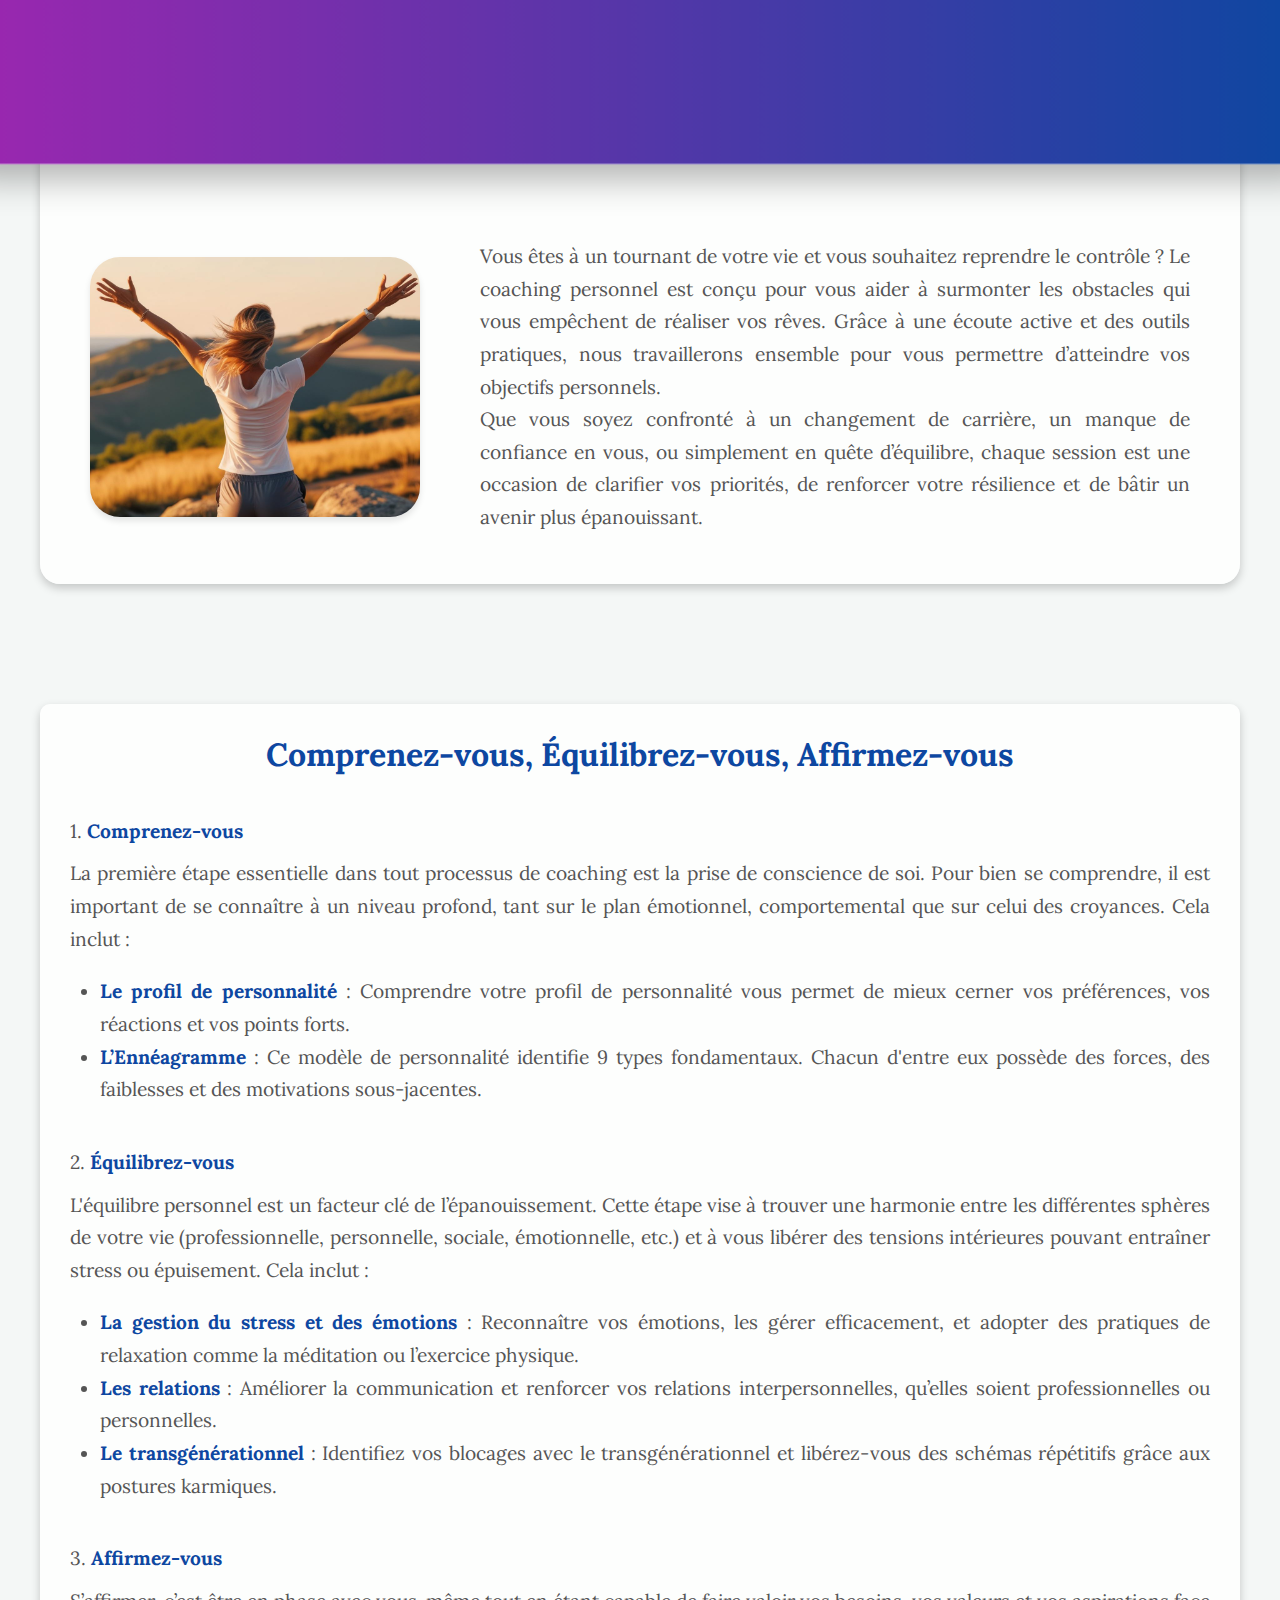
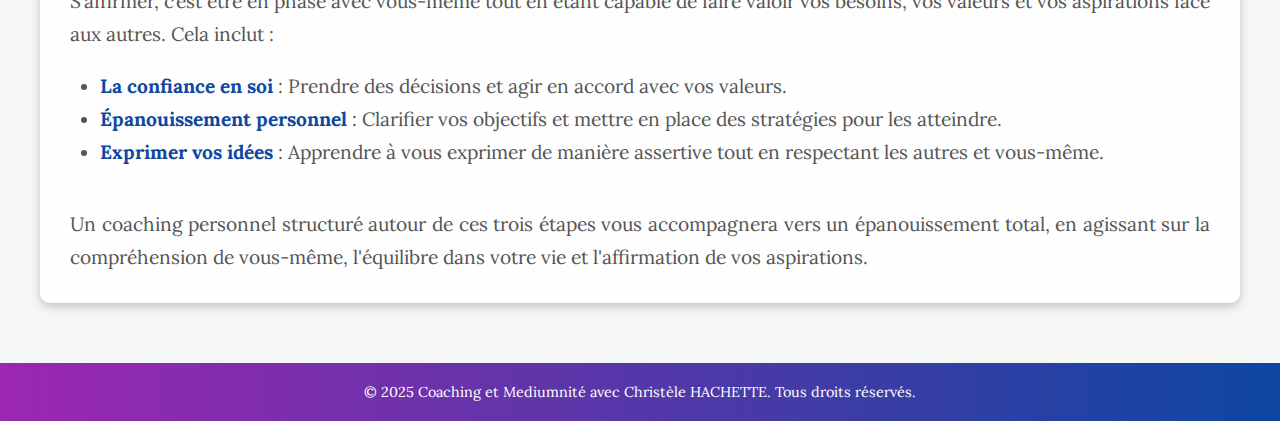
<file: coaching-personnel.html>
<!DOCTYPE html>
<html lang="fr">
<head>
    <meta charset="UTF-8">
    <meta name="viewport" content="width=device-width, initial-scale=1.0">
    <title>Coaching Personnel</title>
    <link rel="stylesheet" href="style-pages.css">
</head>
<body>

<!-- En-tête avec le nom et le slogan -->
<header class="header-wrapper">
    <div class="container">
	<link href="https://fonts.googleapis.com/css2?family=Lora:wght@400;700&family=Lora:wght@600&display=swap" rel="stylesheet">
	  
        <h1 class="header-title">Coaching Personnel</h1>
		<p class="header-subtitle">Atteignez vos objectifs avec un accompagnement personnalisé et transformez votre vie</p>
        
    </div>
</header>


	
<!-- Section À propos -->
<section id="about" style="background: #f4f7f6; padding: 60px 0;">
    <div class="content-wrapper-pages" style="max-width: 1200px; margin: 0 auto;">
        
        <div class="about-content" style="display: flex; align-items: center; justify-content: space-between; gap: 40px;">
              <img src="images/coaching-perso3.jpg" alt="Photo du Coach" class="coach-photo-pages">
			<div class="about-text" style="flex: 1; font-family: 'Lora', serif; color: #555; line-height: 1.7; text-align: justify;">
                <p style="font-size: 1.2em;">Vous êtes à un tournant de votre vie et vous souhaitez reprendre le contrôle ? Le coaching personnel est conçu pour vous aider à surmonter les obstacles qui vous empêchent de réaliser vos rêves. Grâce à une écoute active et des outils pratiques, nous travaillerons ensemble pour vous permettre d’atteindre vos objectifs personnels.</p>
                <p style="font-size: 1.2em;">Que vous soyez confronté à un changement de carrière, un manque de confiance en vous, ou simplement en quête d’équilibre, chaque session est une occasion de clarifier vos priorités, de renforcer votre résilience et de bâtir un avenir plus épanouissant.</p>
            </div>
        </div>
    </div>
</section>


 <!-- Section détaillée -->
<section id="about" style="background: #f4f7f6; padding: 60px 0;">
    <div class="content-wrapper" style="max-width: 1200px; margin: 0 auto;">
        <h2 style="font-family: 'Lora', sans-serif; text-align: center; font-size: 2.0em; color:  #0d47a1; margin-bottom: 40px;">Comprenez-vous, Équilibrez-vous, Affirmez-vous</h2>
        <div class="about-content" style="display: flex; align-items: center; justify-content: space-between; gap: 40px;">
           
            <div class="about-text" style="flex: 1; font-family: 'Lora', serif; color: #555; line-height: 1.7; text-align: justify;">
                  <div style="margin-bottom: 40px;">
                <p style="font-size: 1.2em; margin-bottom: 10px;">1. <h7>Comprenez-vous</h7></p>
                <p style="font-size: 1.2em; margin-bottom: 20px;">La première étape essentielle dans tout processus de coaching est la prise de conscience de soi. Pour bien se comprendre, il est important de se connaître à un niveau profond, tant sur le plan émotionnel, comportemental que sur celui des croyances. Cela inclut :</p>
                <ul style="font-size: 1.2em; margin-left: 30px; list-style-type: disc;">
                    <li><h7>Le profil de personnalité</h7> : Comprendre votre profil de personnalité vous permet de mieux cerner vos préférences, vos réactions et vos points forts.</li>
                    <li><h7>L’Ennéagramme</h7> : Ce modèle de personnalité identifie 9 types fondamentaux. Chacun d'entre eux possède des forces, des faiblesses et des motivations sous-jacentes.</li>
                </ul>
            </div>
			
			  <div style="margin-bottom: 40px;">
                <p style="font-size: 1.2em; margin-bottom: 10px;">2. <h7>Équilibrez-vous</h7></p>
                <p style="font-size: 1.2em; margin-bottom: 20px;">L'équilibre personnel est un facteur clé de l’épanouissement. Cette étape vise à trouver une harmonie entre les différentes sphères de votre vie (professionnelle, personnelle, sociale, émotionnelle, etc.) et à vous libérer des tensions intérieures pouvant entraîner stress ou épuisement. Cela inclut :</p>
                <ul style="font-size: 1.2em; margin-left: 30px; list-style-type: disc;">
                    <li><h7>La gestion du stress et des émotions</h7> : Reconnaître vos émotions, les gérer efficacement, et adopter des pratiques de relaxation comme la méditation ou l’exercice physique.</li>
                    <li><h7>Les relations</h7> : Améliorer la communication et renforcer vos relations interpersonnelles, qu’elles soient professionnelles ou personnelles.</li>
                    <li><h7>Le transgénérationnel</h7> : Identifiez vos blocages avec le transgénérationnel et libérez-vous des schémas répétitifs grâce aux postures karmiques.</li>
                </ul>
            </div>
			
			
            <div style="margin-bottom: 40px;">
                <p style="font-size: 1.2em; margin-bottom: 10px;">3. <h7>Affirmez-vous</h7></p>
                <p style="font-size: 1.2em; margin-bottom: 20px;">S’affirmer, c’est être en phase avec vous-même tout en étant capable de faire valoir vos besoins, vos valeurs et vos aspirations face aux autres. Cela inclut :</p>
                <ul style="font-size: 1.2em; margin-left: 30px; list-style-type: disc;">
                    <li><h7>La confiance en soi</h7> : Prendre des décisions et agir en accord avec vos valeurs.</li>
                    <li><h7>Épanouissement personnel</h7> : Clarifier vos objectifs et mettre en place des stratégies pour les atteindre.</li>
                    <li><h7>Exprimer vos idées</h7> : Apprendre à vous exprimer de manière assertive tout en respectant les autres et vous-même.</li>
                </ul>
            </div>
			
			<p style="font-size: 1.2em; margin-top: 20px;">Un coaching personnel structuré autour de ces trois étapes vous accompagnera vers un épanouissement total, en agissant sur la compréhension de vous-même, l'équilibre dans votre vie et l'affirmation de vos aspirations.</p>
            </div>
        </div>
    </div>
</section>




<!-- Pied de page -->
<footer style="background: linear-gradient(to right, #9c27b0, #0d47a1); color: white; text-align: center; padding: 20px 0;">
    <div class="container" style="max-width: 1200px; margin: 0 auto;">
        <p style="font-family: 'Lora', sans-serif; font-size: 0.9em;">&copy; 2025 Coaching et Mediumnité avec Christèle HACHETTE. Tous droits réservés.</p>
    </div>
</footer>


<script>
        // Sélection des services
        const services = document.querySelectorAll('.service');

        // Ajoute un écouteur d'événement de survol à chaque service
        services.forEach(service => {
            service.addEventListener('mouseenter', () => {
                // Réinitialiser la hauteur de toutes les bulles
                services.forEach(innerService => {
                    innerService.style.height = '150px';
                });
                // Agrandir la bulle survolée
                service.style.height = '300px';
            });

            service.addEventListener('mouseleave', () => {
                // Réinitialiser la hauteur de la bulle survolée
                service.style.height = '150px';
            });
        });
    </script>

</body>
</html>
</file>
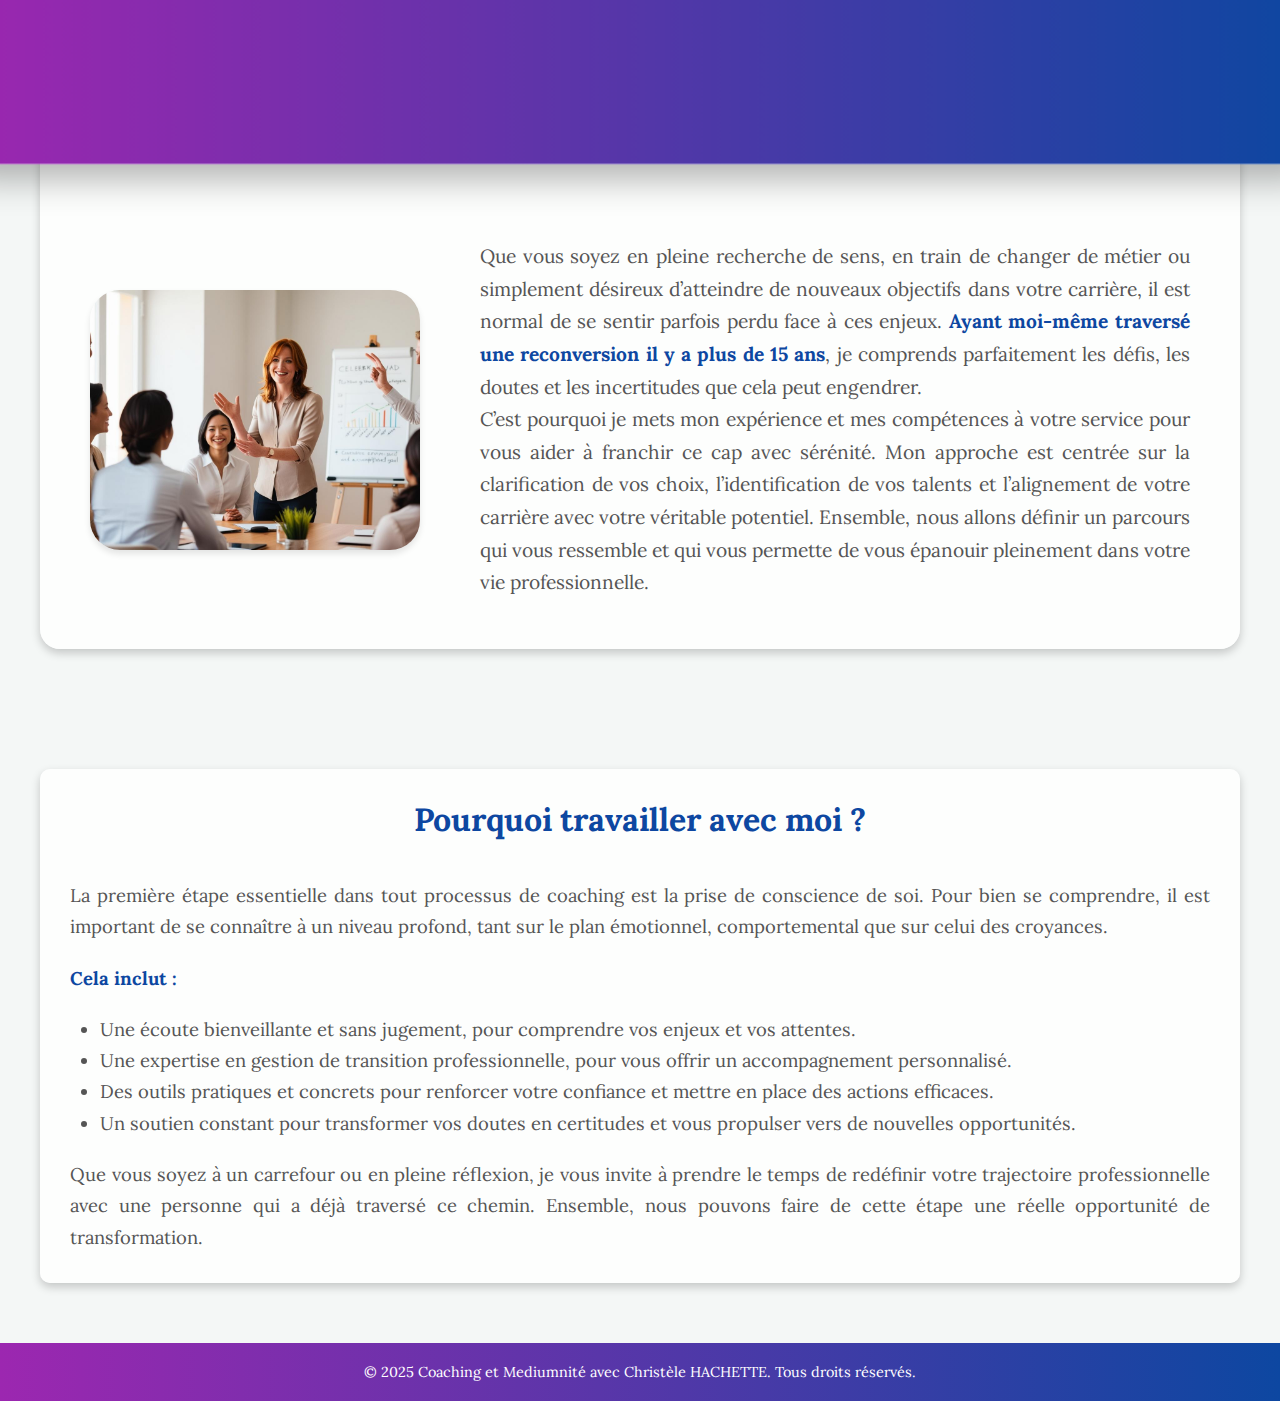
<file: coaching-professionnel.html>
<!DOCTYPE html>
<html lang="fr">
<head>
    <meta charset="UTF-8">
    <meta name="viewport" content="width=device-width, initial-scale=1.0">
    <title>Coaching Professionnel</title>
    <link rel="stylesheet" href="style-pages.css">
</head>
<body>

<!-- En-tête avec le nom et le slogan -->
<header class="header-wrapper">
    <div class="container">
	<link href="https://fonts.googleapis.com/css2?family=Lora:wght@400;700&family=Montserrat:wght@600&display=swap" rel="stylesheet">
	  
        <h1 class="header-title">Coaching Professionnel</h1>
		<p class="header-subtitle">Transformez votre carrière grâce à un coaching professionnel qui vous guide vers le succès</p>
        
    </div>
</header>


	

<!-- Section À propos -->
<section id="about" style="background: #f4f7f6; padding: 60px 0;">
    <div class="content-wrapper-pages" style="max-width: 1200px; margin: 0 auto;">
        
        <div class="about-content" style="display: flex; align-items: center; justify-content: space-between; gap: 40px;">
             <img src="images/coaching-pro3.jpg" alt="Photo du Coach" class="coach-photo-pages">
			<div class="about-text" style="flex: 1; font-family: 'Lora', serif; color: #555; line-height: 1.7; text-align: justify;">
                <p style="font-size: 1.2em;">Que vous soyez en pleine recherche de sens, en train de changer de métier ou simplement désireux d’atteindre de nouveaux objectifs dans votre carrière, il est normal de se sentir parfois perdu face à ces enjeux. <h7>Ayant moi-même traversé une reconversion il y a plus de 15 ans</h7>, je comprends parfaitement les défis, les doutes et les incertitudes que cela peut engendrer.</p>
                <p style="font-size: 1.2em;">C’est pourquoi je mets mon expérience et mes compétences à votre service pour vous aider à franchir ce cap avec sérénité. Mon approche est centrée sur la clarification de vos choix, l’identification de vos talents et l’alignement de votre carrière avec votre véritable potentiel. Ensemble, nous allons définir un parcours qui vous ressemble et qui vous permette de vous épanouir pleinement dans votre vie professionnelle.</p>
            </div>
        </div>
    </div>
</section>


 <!-- Section détaillée -->
<section id="about" style="background: #f4f7f6; padding: 60px 0;">
    <div class="content-wrapper" style="max-width: 1200px; margin: 0 auto;">
        <h2 style="font-family: 'Lora', sans-serif; text-align: center; font-size: 2.0em; color:  #0d47a1; margin-bottom: 40px;">Pourquoi travailler avec moi ?</h2>
        <div class="about-content" style="display: flex; align-items: center; justify-content: space-between; gap: 40px;">
           
            <div class="about-text" style="flex: 1; font-family: 'Lora', serif; color: #555; line-height: 1.7; text-align: justify;">
                <p style="font-size: 1.15em; margin-bottom: 20px;">La première étape essentielle dans tout processus de coaching est la prise de conscience de soi. Pour bien se comprendre, il est important de se connaître à un niveau profond, tant sur le plan émotionnel, comportemental que sur celui des croyances.</p>
				 <p style="font-size: 1.15em; margin-bottom: 20px;"><h7>Cela inclut :</h7></p>
                <ul style="font-size: 1.15em; margin-left: 30px; list-style-type: disc;">
                    <li>Une écoute bienveillante et sans jugement, pour comprendre vos enjeux et vos attentes.</li>
                    <li>Une expertise en gestion de transition professionnelle, pour vous offrir un accompagnement personnalisé.</li>
                    <li>Des outils pratiques et concrets pour renforcer votre confiance et mettre en place des actions efficaces.</li>
                    <li>Un soutien constant pour transformer vos doutes en certitudes et vous propulser vers de nouvelles opportunités.</li>
                </ul>
				
				<p style="font-size: 1.15em; margin-top: 20px;">Que vous soyez à un carrefour ou en pleine réflexion, je vous invite à prendre le temps de redéfinir votre trajectoire professionnelle avec une personne qui a déjà traversé ce chemin. Ensemble, nous pouvons faire de cette étape une réelle opportunité de transformation.</p>
            </div>
        </div>
    </div>
</section>



<!-- Pied de page -->
<footer style="background: linear-gradient(to right, #9c27b0, #0d47a1); color: white; text-align: center; padding: 20px 0;">
    <div class="container" style="max-width: 1200px; margin: 0 auto;">
        <p style="font-family: 'Lora', sans-serif; font-size: 0.9em;">&copy; 2025 Coaching et Mediumnité avec Christèle HACHETTE. Tous droits réservés.</p>
    </div>
</footer>


<script>
        // Sélection des services
        const services = document.querySelectorAll('.service');

        // Ajoute un écouteur d'événement de survol à chaque service
        services.forEach(service => {
            service.addEventListener('mouseenter', () => {
                // Réinitialiser la hauteur de toutes les bulles
                services.forEach(innerService => {
                    innerService.style.height = '150px';
                });
                // Agrandir la bulle survolée
                service.style.height = '300px';
            });

            service.addEventListener('mouseleave', () => {
                // Réinitialiser la hauteur de la bulle survolée
                service.style.height = '150px';
            });
        });
    </script>

</body>
</html>
</file>
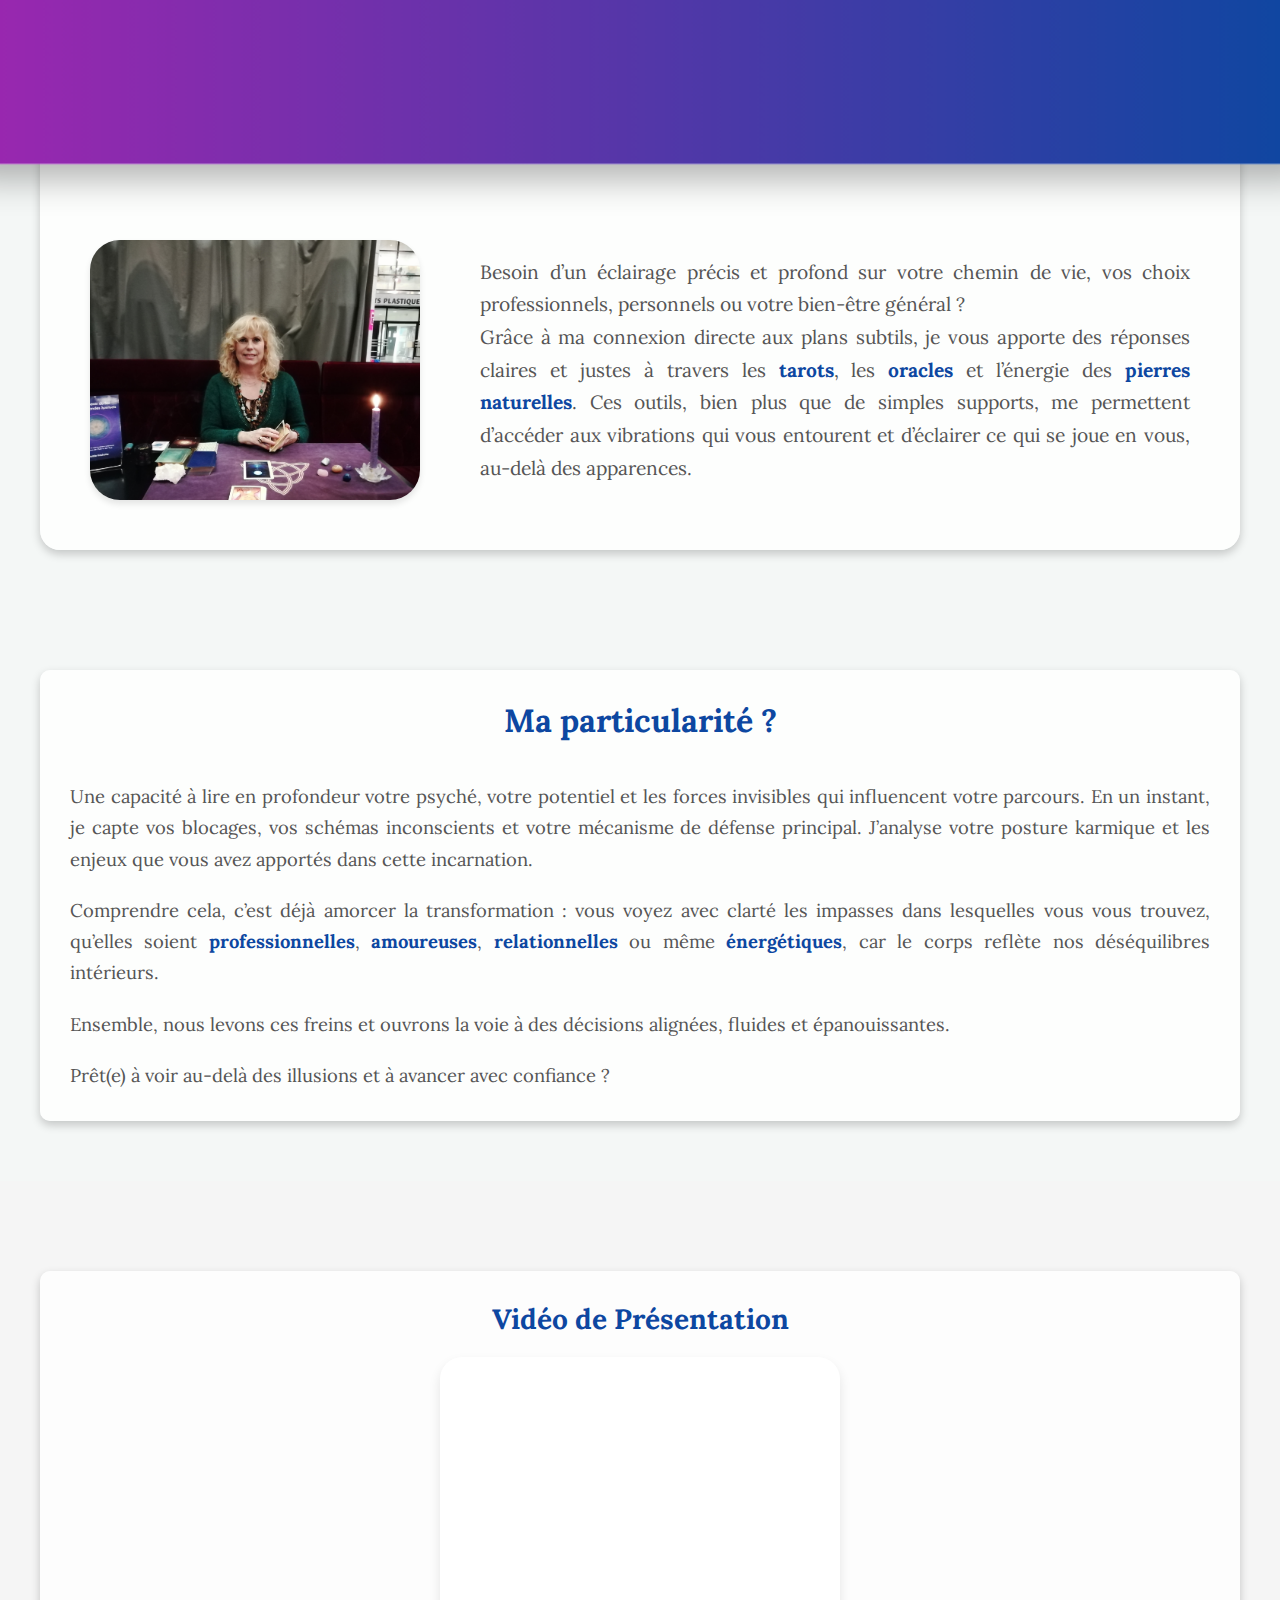
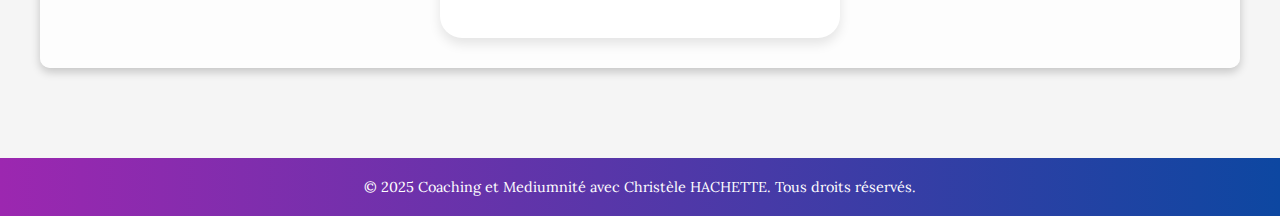
<file: lecture-mediumnique.html>
<!DOCTYPE html>
<html lang="fr">
<head>
    <meta charset="UTF-8">
    <meta name="viewport" content="width=device-width, initial-scale=1.0">
    <title>Lecture Mediumnique</title>
    <link rel="stylesheet" href="style-pages.css">
</head>
<body>

<!-- En-tête avec le nom et le slogan -->
<header class="header-wrapper">
    <div class="container">
	<link href="https://fonts.googleapis.com/css2?family=Lora:wght@400;700&family=Lora:wght@600&display=swap" rel="stylesheet">
	  
        <h1 class="header-title">Lecture Mediumnique</h1>
		<p class="header-subtitle">libérez vos blocages et avancez sereinement</p>
		
        
    </div>
</header>


	

<!-- Section À propos -->
<section id="about" style="background: #f4f7f6; padding: 60px 0;">
    <div class="content-wrapper-pages" style="max-width: 1200px; margin: 0 auto;">
        
        <div class="about-content" style="display: flex; align-items: center; justify-content: space-between; gap: 40px;">
            <img src="images/lecture-mediumnique_c.jpg" alt="Photo de la Medium" class="coach-photo-pages">
			<div class="about-text" style="flex: 1; font-family: 'Lora', serif; color: #555; line-height: 1.7; text-align: justify;">
                <p style="font-size: 1.2em;">Besoin d’un éclairage précis et profond sur votre chemin de vie, vos choix professionnels, personnels ou votre bien-être général ?</p>
                
				<p style="font-size: 1.2em;">Grâce à ma connexion directe aux plans subtils, je vous apporte des réponses claires et justes à travers les <h7>tarots</h7>, les <h7>oracles</h7> et l’énergie des <h7>pierres naturelles</h7>. Ces outils, bien plus que de simples supports, me permettent d’accéder aux vibrations qui vous entourent et d’éclairer ce qui se joue en vous, au-delà des apparences.</p>
				
				 
            </div>
        </div>
    </div>
</section>

 <!-- Section détaillée -->
<section id="about" style="background: #f4f7f6; padding: 60px 0;">
    <div class="content-wrapper" style="max-width: 1200px; margin: 0 auto;">
        <h2 style="font-family: 'Lora', sans-serif; text-align: center; font-size: 2.0em; color:  #0d47a1; margin-bottom: 40px;">Ma particularité ?</h2>
        <div class="about-content" style="display: flex; align-items: center; justify-content: space-between; gap: 40px;">
           
            <div class="about-text" style="flex: 1; font-family: 'Lora', serif; color: #555; line-height: 1.7; text-align: justify;">
                <p style="font-size: 1.15em; margin-bottom: 20px;">Une capacité à lire en profondeur votre psyché, votre potentiel et les forces invisibles qui influencent votre parcours. En un instant, je capte vos blocages, vos schémas inconscients et votre mécanisme de défense principal. J’analyse votre posture karmique et les enjeux que vous avez apportés dans cette incarnation. </p>
			
               <p style="font-size: 1.15em; margin-top: 20px;">Comprendre cela, c’est déjà amorcer la transformation : vous voyez avec clarté les impasses dans lesquelles vous vous trouvez, qu’elles soient <h7>professionnelles</h7>, <h7>amoureuses</h7>, <h7>relationnelles</h7> ou même <h7>énergétiques</h7>, car le corps reflète nos déséquilibres intérieurs.</p>
				
				<p style="font-size: 1.15em; margin-top: 20px;">Ensemble, nous levons ces freins et ouvrons la voie à des décisions alignées, fluides et épanouissantes.</p>
               
			   <p style="font-size: 1.15em; margin-top: 20px;">Prêt(e) à voir au-delà des illusions et à avancer avec confiance ? </p>
          

		  </div>
        </div>
    </div>
</section>


<!-- Section Vidéos de Présentation -->
    <section id="videos">
        <div class="content-wrapper">
            <h4 style="font-family: 'Lora', sans-serif;">Vidéo de Présentation</h4>
           

            <div class="video-gallery-wrapper">
                
                    <div class="video-item">
                        <div class="video-frame_m">
					
                              <iframe class="video-iframe"src="https://www.youtube.com/embed/sGx7CznVL8A?si=p323_NCZQufnCPOz" frameborder="0" allow="accelerometer; autoplay; encrypted-media; gyroscope; picture-in-picture" allowfullscreen></iframe>
                        </div>
                        </div>
                   
              
            </div>

           
        </div>
    </section>



<!-- Pied de page -->
<footer style="background: linear-gradient(to right, #9c27b0, #0d47a1); color: white; text-align: center; padding: 20px 0;">
    <div class="container" style="max-width: 1200px; margin: 0 auto;">
        <p style="font-family: 'Lora', sans-serif; font-size: 0.9em;">&copy; 2025 Coaching et Mediumnité avec Christèle HACHETTE. Tous droits réservés.</p>
    </div>
</footer>


<script>
        // Sélection des services
        const services = document.querySelectorAll('.service');

        // Ajoute un écouteur d'événement de survol à chaque service
        services.forEach(service => {
            service.addEventListener('mouseenter', () => {
                // Réinitialiser la hauteur de toutes les bulles
                services.forEach(innerService => {
                    innerService.style.height = '150px';
                });
                // Agrandir la bulle survolée
                service.style.height = '300px';
            });

            service.addEventListener('mouseleave', () => {
                // Réinitialiser la hauteur de la bulle survolée
                service.style.height = '150px';
            });
        });
    </script>

</body>
</html>
</file>
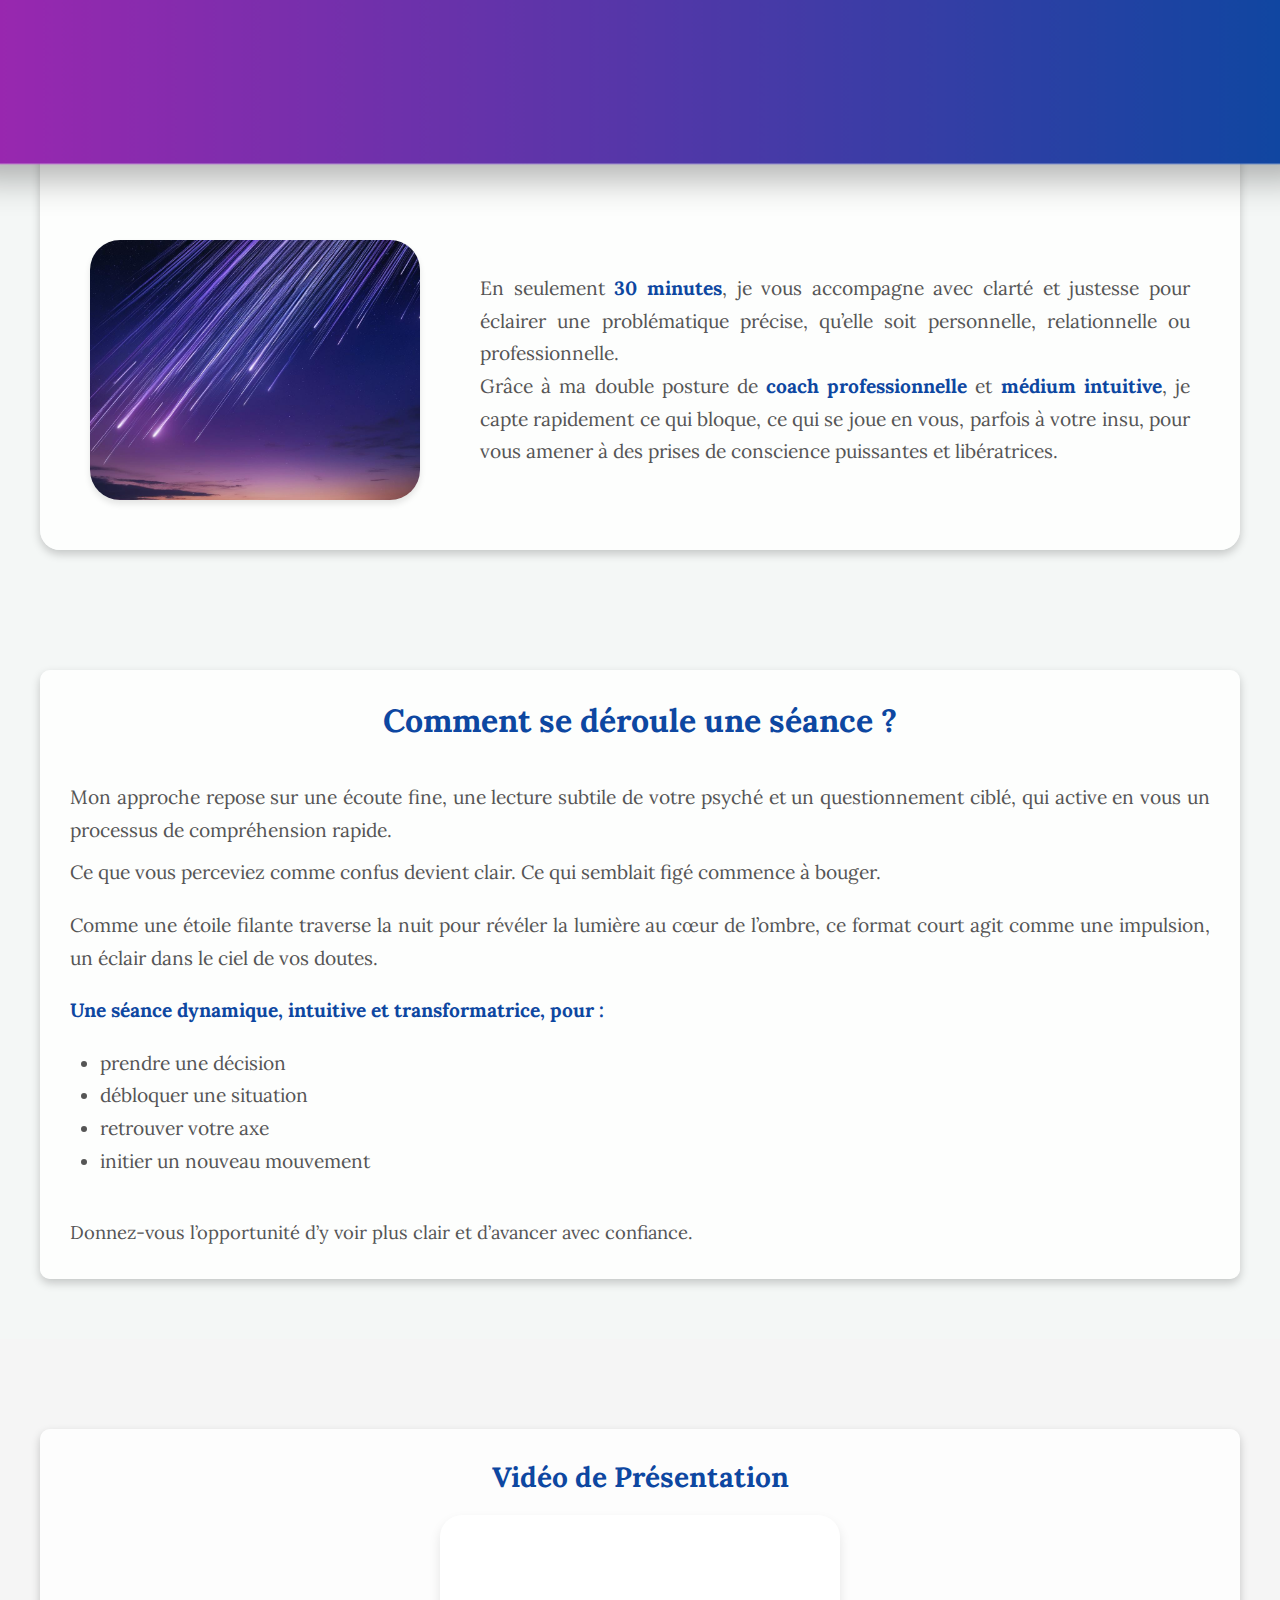
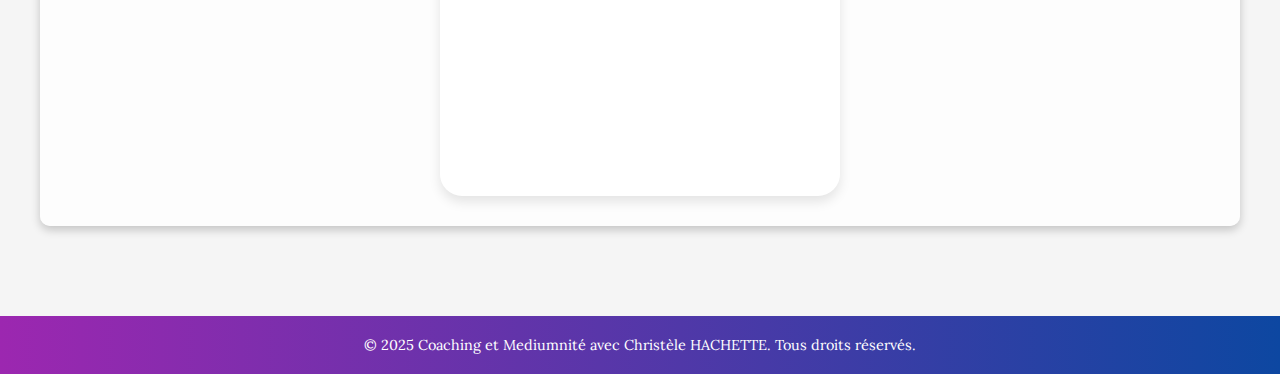
<file: seanceDeblocageExpress.html>
<!DOCTYPE html>
<html lang="fr">
<head>
    <meta charset="UTF-8">
    <meta name="viewport" content="width=device-width, initial-scale=1.0">
    <title>Coaching Express</title>
    <link rel="stylesheet" href="style-pages.css">
</head>
<body>

<!-- En-tête avec le nom et le slogan -->
<header class="header-wrapper">
    <div class="container">
	<link href="https://fonts.googleapis.com/css2?family=Lora:wght@400;700&family=Lora:wght@600&display=swap" rel="stylesheet">
	  
        <h1 class="header-title">Coaching Express</h1>
		<p class="header-subtitle">Besoin d’un éclairage rapide et précis ?</p>
        
    </div>
</header>


	

<!-- Section À propos -->
<section id="about" style="background: #f4f7f6; padding: 60px 0;">
    <div class="content-wrapper-pages" style="max-width: 1200px; margin: 0 auto;">
        
        <div class="about-content" style="display: flex; align-items: center; justify-content: space-between; gap: 40px;">
            <img src="images/coach-photo.jpg" alt="Photo du Coach" class="coach-photo-pages">
			<div class="about-text" style="flex: 1; font-family: 'Lora', serif; color: #555; line-height: 1.7; text-align: justify;">
                <p style="font-size: 1.2em;">En seulement <h7>30 minutes</h7>, je vous accompagne avec clarté et justesse pour éclairer une problématique précise, qu’elle soit personnelle, relationnelle ou professionnelle.</p>
				<p style="font-size: 1.2em;">Grâce à ma double posture de <h7>coach professionnelle</h7> et <h7>médium intuitive</h7>, je capte rapidement ce qui bloque, ce qui se joue en vous,  parfois à votre insu, pour vous amener à des prises de conscience puissantes et libératrices.</p>
              
				
            </div>
        </div>
    </div>
</section>

 <!-- Section détaillée -->
<section id="about" style="background: #f4f7f6; padding: 60px 0;">
    <div class="content-wrapper" style="max-width: 1200px; margin: 0 auto;">
        <h2 style="font-family: 'Lora', sans-serif; text-align: center; font-size: 2.0em; color:  #0d47a1; margin-bottom: 40px;">Comment se déroule une séance ?</h2>
        <div class="about-content" style="display: flex; align-items: center; justify-content: space-between; gap: 40px;">
           
            <div class="about-text" style="flex: 1; font-family: 'Lora', serif; color: #555; line-height: 1.7; text-align: justify;">
                  <div style="margin-bottom: 40px;">
                <p style="font-size: 1.2em; margin-bottom: 10px;">Mon approche repose sur une écoute fine, une lecture subtile de votre psyché et un questionnement ciblé, qui active en vous un processus de compréhension rapide.</p>
                <p style="font-size: 1.2em; margin-bottom: 20px;">Ce que vous perceviez comme confus devient clair. Ce qui semblait figé commence à bouger.</p>
				 <p style="font-size: 1.2em; margin-bottom: 20px;">Comme une étoile filante traverse la nuit pour révéler la lumière au cœur de l’ombre, ce format court agit comme une impulsion, un éclair dans le ciel de vos doutes.</p>
				  <p style="font-size: 1.2em; margin-bottom: 20px;"><h7>Une séance dynamique, intuitive et transformatrice, pour :</h7></p>
                <ul style="font-size: 1.2em; margin-left: 30px; list-style-type: disc;">
                    <li>prendre une décision</li>
                    <li>débloquer une situation</li>
					<li>retrouver votre axe</li>
					<li>initier un nouveau mouvement</li>
                </ul>
            </div>
			
			<p style="font-size: 1.15em; margin-top: 20px;">Donnez-vous l’opportunité d’y voir plus clair et d’avancer avec confiance.</p>
			
            </div>
        </div>
    </div>
</section>


<!-- Section Vidéos de Présentation -->
    <section id="videos">
        <div class="content-wrapper">
            <h4 style="font-family: 'Lora', sans-serif;">Vidéo de Présentation</h4>
           

            <div class="video-gallery-wrapper">
                
                    <div class="video-item">
                        <div class="video-frame_m">
					
                              <iframe class="video-iframe"src="https://www.youtube.com/embed/sGx7CznVL8A?si=p323_NCZQufnCPOz" frameborder="0" allow="accelerometer; autoplay; encrypted-media; gyroscope; picture-in-picture" allowfullscreen></iframe>
                        </div>
                        
                    </div>
                   
              
            </div>

           
        </div>
    </section>




<!-- Pied de page -->
<footer style="background: linear-gradient(to right, #9c27b0, #0d47a1); color: white; text-align: center; padding: 20px 0;">
    <div class="container" style="max-width: 1200px; margin: 0 auto;">
        <p style="font-family: 'Lora', sans-serif; font-size: 0.9em;">&copy; 2025 Coaching et Mediumnité avec Christèle HACHETTE. Tous droits réservés.</p>
    </div>
</footer>


<script>
        // Sélection des services
        const services = document.querySelectorAll('.service');

        // Ajoute un écouteur d'événement de survol à chaque service
        services.forEach(service => {
            service.addEventListener('mouseenter', () => {
                // Réinitialiser la hauteur de toutes les bulles
                services.forEach(innerService => {
                    innerService.style.height = '150px';
                });
                // Agrandir la bulle survolée
                service.style.height = '300px';
            });

            service.addEventListener('mouseleave', () => {
                // Réinitialiser la hauteur de la bulle survolée
                service.style.height = '150px';
            });
        });
    </script>

</body>
</html>
</file>
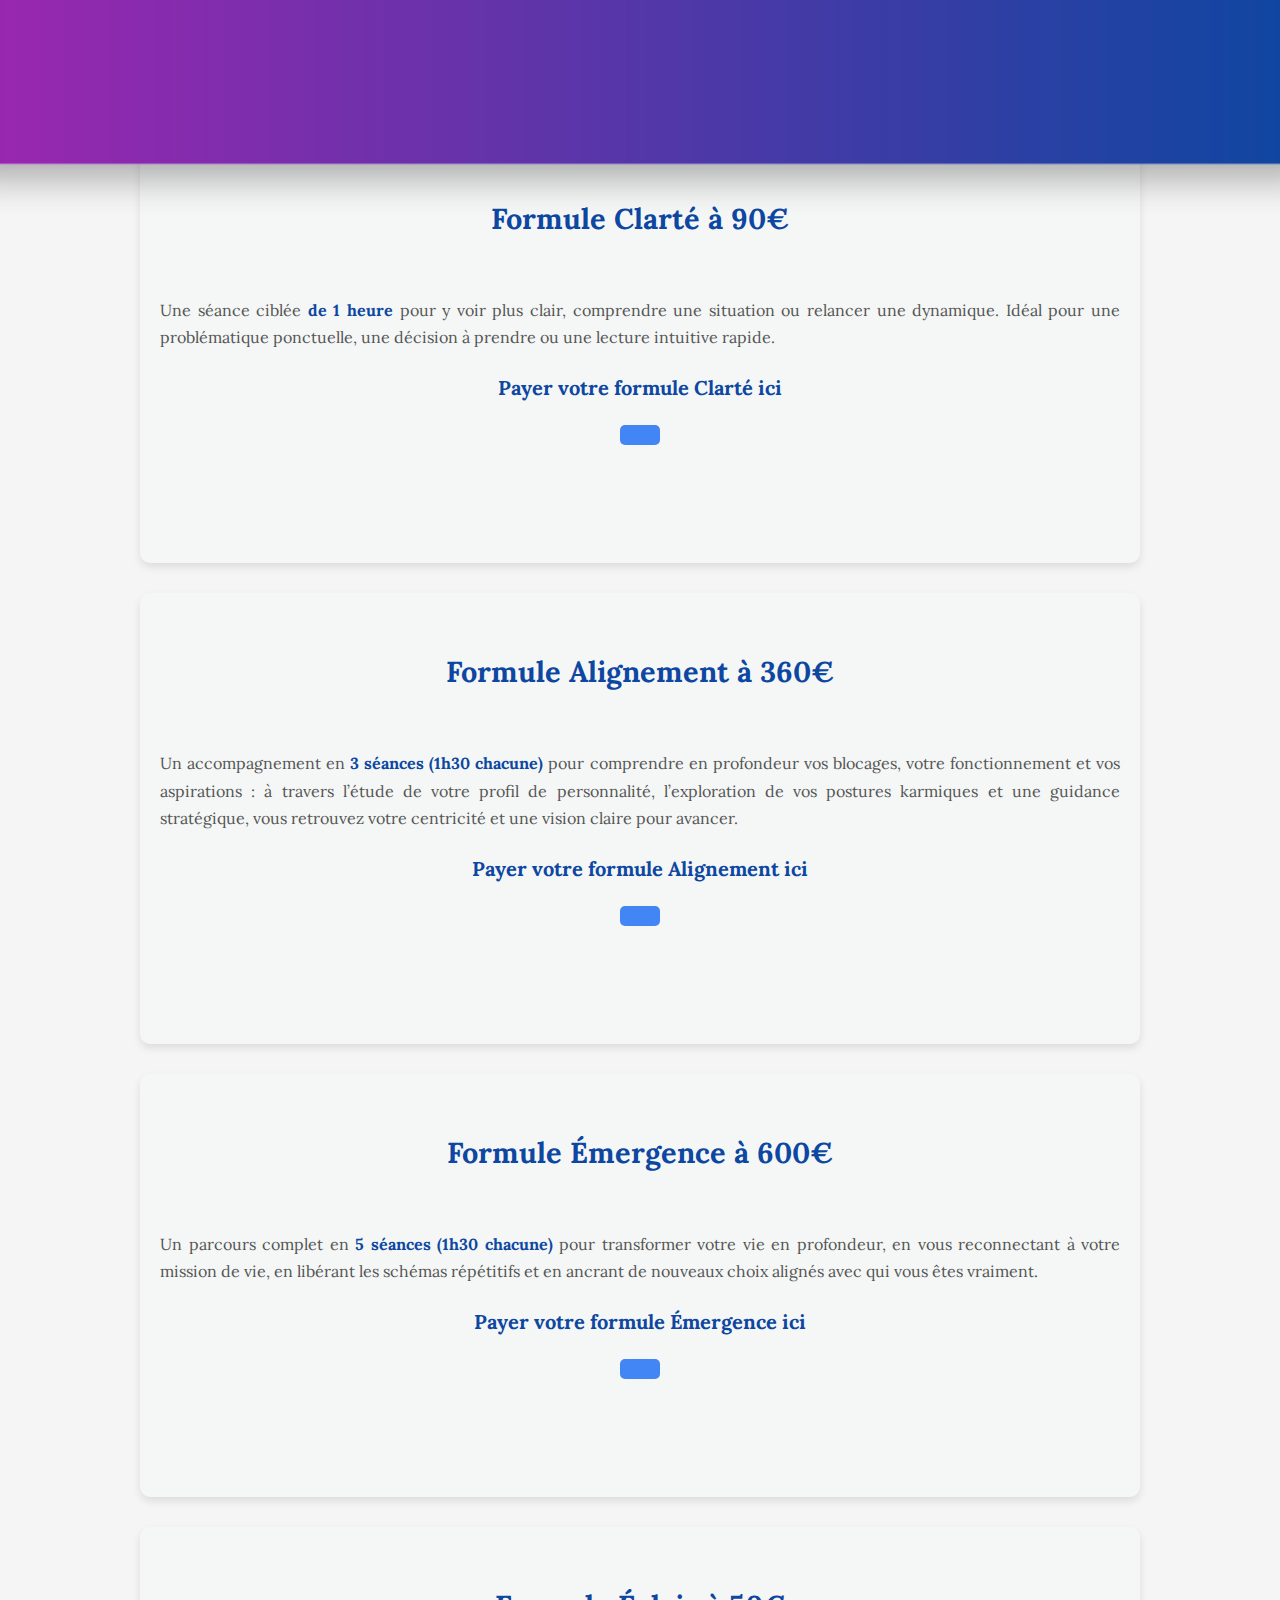
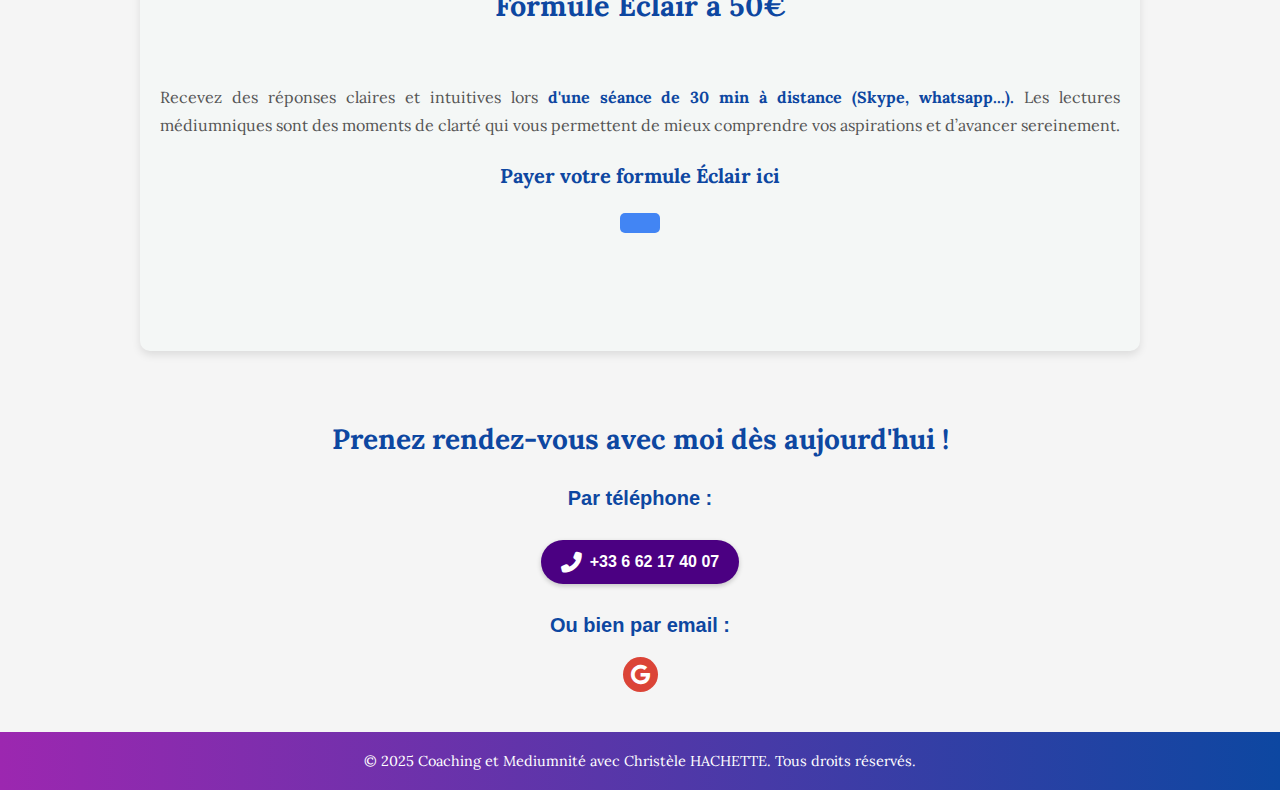
<file: tarifs.html>
<!DOCTYPE html>
<html lang="fr">
<head>
    <meta charset="UTF-8">
    <meta name="viewport" content="width=device-width, initial-scale=1.0">
    <title>Offres et Tarifs</title>
    <link rel="stylesheet" href="style-pages.css">
</head>
<body>

<!-- En-tête avec le nom et le slogan -->
<header class="header-wrapper">
    <div class="container">
        <link href="https://fonts.googleapis.com/css2?family=Lora:wght@400;700&family=Lora:wght@600&display=swap" rel="stylesheet">
		 <link rel="stylesheet" href="https://cdnjs.cloudflare.com/ajax/libs/font-awesome/6.4.2/css/all.min.css">
		 <script src="https://www.paypal.com/sdk/js?client-id=AfpKsEp6w9svzTa2uzzNQenSjIYHxmdAxxf6piXABLEAl9gN3ovShKr-xhPwW6XsDP3UlTlxcu4_-P3_&currency=EUR"></script>
        <h1 class="header-title">Offres et Tarifs</h1>
        <p class="header-subtitle">Trouvez l'Offre Qui Vous Correspond</p>
    </div>

<script
src="https://www.paypal.com/sdk/js?client-id=AXlQfJVUqVGL8YuZk5oF51BlEDLxJc-qfDDybcbMlXB30HjFfpaqbkdxvDEyIltCSHrUtoyCEdc1D5pr&currency=EUR&components=messages"
data-namespace="PayPalSDK">
</script>
</header>

<!-- Section des tarifs -->
<section id="tarifs-page">
    <!-- Coaching Personnel -->
    <div class="tarif-section">
        <h2 class="tarif-header">Formule Clarté à 90€</h2>
        <div class="tarif-content">
           
            <div class="tarif-text">
                <p>Une séance ciblée <h7>de 1 heure</h7> pour y voir plus clair, comprendre une situation ou relancer une dynamique.
Idéal pour une problématique ponctuelle, une décision à prendre ou une lecture intuitive rapide.</p>
				
               
        <div class="payment-container">
        <h5>Payer votre formule Clarté ici</h5>
        <div id="paypal-button-90"></div>
        </div>			   
            </div>
        </div>
		
			<div style="text-align: center;">
  <div
    style="display: inline-block; white-space: nowrap;"
    data-pp-message
    data-pp-style-layout="text"
    data-pp-style-logo-type="inline"
    data-pp-style-text-color="black"
    data-pp-amount="90">
  </div>
</div>
    </div>

<!-- Coaching Professionnel -->
<div class="tarif-section">
    <h2 class="tarif-header">Formule Alignement à 360€</h2>
    <div class="tarif-content">
        <div class="tarif-text">
            <p>Un accompagnement en <h7>3 séances (1h30 chacune)</h7> pour comprendre en profondeur vos blocages, votre fonctionnement et vos aspirations : à travers l’étude de votre profil de personnalité, l’exploration de vos postures karmiques et une guidance stratégique, vous retrouvez votre centricité et une vision claire pour avancer.</p>


     <div class="payment-container">
        <h5>Payer votre formule Alignement ici</h5>
        <div id="paypal-button-360"></div>
        </div>			   
            </div>
        </div>
			<div style="text-align: center;">
  <div
    style="display: inline-block; white-space: nowrap;"
    data-pp-message
    data-pp-style-layout="text"
    data-pp-style-logo-type="inline"
    data-pp-style-text-color="black"
    data-pp-amount="360">
  </div>
</div>
    </div>

  <!-- Médiumnité -->
    <div class="tarif-section">
        <h2 class="tarif-header">Formule Émergence à 600€</h2>
        <div class="tarif-content">
           
            <div class="tarif-text">
                <p>Un parcours complet en <h7>5 séances (1h30 chacune)</h7> pour transformer votre vie en profondeur, en vous reconnectant à votre mission de vie, en libérant les schémas répétitifs et en ancrant de nouveaux choix alignés avec qui vous êtes vraiment.</p>
           
         <div class="payment-container">
        <h5>Payer votre formule Émergence ici</h5>
        <div id="paypal-button-600"></div>
        </div>           
		   </div>
        </div>
			<div style="text-align: center;">
  <div
    style="display: inline-block; white-space: nowrap;"
    data-pp-message
    data-pp-style-layout="text"
    data-pp-style-logo-type="inline"
    data-pp-style-text-color="black"
    data-pp-amount="600">
  </div>
</div>
    </div>
	
	
	  <!-- Médiumnité -->
    <div class="tarif-section">
        <h2 class="tarif-header">Formule Éclair à 50€</h2>
        <div class="tarif-content">
           
            <div class="tarif-text">
                <p>Recevez des réponses claires et intuitives lors <h7>d'une séance de 30 min à distance (Skype, whatsapp...).</h7> Les lectures médiumniques sont des moments de clarté qui vous permettent de mieux comprendre vos aspirations et d’avancer sereinement.</p>
               
         <div class="payment-container">
        <h5>Payer votre formule Éclair ici</h5>
        <div id="paypal-button-50"></div>
        </div>           
		   </div>
        </div>
	<div style="text-align: center;">
  <div
    style="display: inline-block; white-space: nowrap;"
    data-pp-message
    data-pp-style-layout="text"
    data-pp-style-logo-type="inline"
    data-pp-style-text-color="black"
    data-pp-amount="50">
  </div>
</div>


    </div>

   
</section>


<!-- Dans votre code, mettez à jour dynamiquement
data-pp-amount en le remplaçant par le prix ou le montant du panier.
Par exemple, data-pp-amount="89,99"
pour un produit de 89,99 €.
-->


<!-- Section Contact -->
<section id="contact">
    <div class="container">
        <h4 style="font-family: 'Lora', sans-serif;">Prenez rendez-vous avec moi dès aujourd'hui !</h4>

        <!-- Bloc Numéro de téléphone -->
		   <div class="tarif-phone-number">
            <p style="font-family: 'Lora', sans-serif;"><h5>Par téléphone :</h5></p>
        </div>
        <div class="tarif-phone-number">
            <a href="tel:+33662174007" class="tarif-phone-button">
                <i class="fas fa-phone-alt"></i> +33 6 62 17 40 07
            </a>
        </div>
         
		  <div class="tarif-phone-number">
            <p style="font-family: 'Lora', sans-serif;"><h5>Ou bien par email :</h5></p> 
        </div>
        <!-- Icônes des réseaux sociaux -->
		<div class="social-icons">
		
			<!-- Icône Gmail -->
			<a href="mailto:christelehachette@gmail.com" target="_blank" class="gmail">
				<i class="fab fa-google"></i>
			</a>
	
		</div>
    </div>
</section>


<!-- Pied de page -->
<footer style="background: linear-gradient(to right, #9c27b0, #0d47a1); color: white; text-align: center; padding: 20px 0;">
    <div class="container" style="max-width: 1200px; margin: 0 auto;">
        <p style="font-family: 'Lora', sans-serif; font-size: 0.9em;">&copy; 2025 Coaching et Mediumnité avec Christèle HACHETTE. Tous droits réservés.</p>
    </div>
</footer>

    <script src="https://www.paypal.com/sdk/js?client-id=TON_CLIENT_ID&currency=EUR"></script>

<script>
    function renderPayPalButton(containerId, price) {
        paypal.Buttons({
            createOrder: function(data, actions) {
                return actions.order.create({
                    purchase_units: [{
                        amount: { value: price }
                    }]
                });
            },
            onApprove: function(data, actions) {
                return actions.order.capture().then(function(details) {
                    alert('Merci ' + details.payer.name.given_name + ' pour votre paiement de ' + price + '€ !');
                    window.location.href = "https://tonsite.com/merci";
                });
            }
        }).render(containerId);
    }

    // Activation des boutons PayPal pour chaque tarif
    renderPayPalButton('#paypal-button-50', '50.00');
    renderPayPalButton('#paypal-button-90', '90.00');
    renderPayPalButton('#paypal-button-360', '360.00');
    renderPayPalButton('#paypal-button-600', '600.00');
</script>

</body>
</html>
</file>
<file: style-pages.css>
/* Réinitialisation des marges et du padding */
* {
    margin: 0;
    padding: 0;
    box-sizing: border-box;
}

body {
    font-family: Arial, sans-serif;
    background-color: #f5f5f5;
    color: #333;
	padding-top: 80px; /* Ajuste selon la hauteur du header pour éviter que le contenu ne soit caché derrière */

}

.container {
    width: 80%;
    margin: 0 auto;
}

header {
    background-color: #0d47a1;  /* Bleu Indigo */
    color: white;
    padding: 40px 0;
    text-align: center;
}

header h1 {
    font-size: 36px;
}

header p {
    font-size: 10px;
    margin-top: 10px;
}

section {
    padding: 40px 0;
}

h2 {
    text-align: center;
    font-size: 32px;
    margin-bottom: 20px;
    color: #0d47a1;  /* Bleu Indigo */
}

h4 {
    text-align: center;
    margin: 0 auto;
    font-size: 28px;
    margin-bottom: 20px;
    color: #0d47a1;  /* Bleu Indigo */
}

h5{
    text-align: center;
    margin: 0 auto;
    font-size: 20px;
    margin-bottom: 20px;
	margin-top: 20px;
    color: #0d47a1;  /* Bleu Indigo */
}

h6{
    text-align: left;
    margin: 0 auto;
    font-size: 17px;
    margin-bottom: 20px;
    color: #0d47a1;  /* Bleu Indigo */
}

h7{
    font-weight: bold;
    color: #0d47a1;  /* Bleu Indigo */
}

/* À propos */
.about-content {
    display: flex;
    justify-content: space-between;
    align-items: center;	
}


.coach-photo {
    width: 30%;
    height: 600px;
    border-radius: 30px; 
    object-fit: cover; 
    margin-right: 30px;
	box-shadow: 0 4px 6px rgba(0, 0, 0, 0.1);
}

.coach-photo-pages {
    width: 30%;
    height: 260px;
    border-radius: 30px; 
    object-fit: cover; 
    margin-right: 20px;
	box-shadow: 0 4px 6px rgba(0, 0, 0, 0.1);
}

.about-text {
    width: 60%;
}

/* Style général des services */
.services-list {
    display: flex;
    justify-content: space-around;
    margin-top: 10px;
    flex-wrap: wrap;
	
	 
}

.service {
    width: 18%;

    background-color: #fff;
    padding: 17px;
    border-radius: 8px;
    box-shadow: 0 4px 6px rgba(0, 0, 0, 0.1);
    text-align: center;
    border-left: 5px solid #0d47a1;  /* Bleu Indigo */
    position: relative;
    overflow: hidden;
    cursor: pointer;
    transition: transform 0.3s ease, box-shadow 0.3s ease, width 0.3s ease;
    margin-bottom: 20px;
    height: 150px; /* Permet au bloc de grandir en fonction du contenu */
    display: flex;
    flex-direction: column;
    justify-content: space-between;
}

/* Agrandissement en largeur au survol */
.service:hover {
    transform: scale(1.20) translateY(-35px); /* Garde l'agrandissement en hauteur */
    width: 25%;  /* Change cette valeur pour ajuster l'agrandissement en largeur */
    box-shadow: 0 100px 20px rgba(0, 0, 0, 0.15);
}

.service h3 {
    font-size: 18px;
    margin-bottom: 10px;
    color: #0d47a1;
}

/* Description en dessous */
.service-description {
    display: none;
    background-color: #f5f5f5;
    padding: 15px;
    margin-top: 15px;
    border-radius: 8px;
    box-shadow: 0 4px 6px rgba(0, 0, 0, 0.1);
    font-size: 13px;
    color: #555;
    opacity: 0;
	 display: flex;
    transition: opacity 0.3s ease;
    margin-bottom: 10px; /* Ajout d'un espace en bas pour la description */
}

/* Affichage de la description au survol */
.service:hover .service-description {
    display: block;
    opacity: 1;
}

/* Amélioration de l’apparence de la description */
.service-description p {
    font-style: italic;
    text-align: center;
    line-height: 1.5;
    word-wrap: break-word; /* Empêche le texte de se couper de manière incorrecte */
}

/* Style des vidéos */
.video-gallery-wrapper {
    position: relative;
    display: flex;
    justify-content: center;
}

.video-gallery {
    display: flex;
    overflow-x: auto;
    gap: 30px;
    justify-content: flex-start;
    padding-bottom: 20px;
}

.video-item {
    background-color: #fff;
    border-radius: 22px;
    overflow: hidden;
    box-shadow: 0 6px 12px rgba(0, 0, 0, 0.1);
    position: relative;
    transition: transform 0.3s ease, box-shadow 0.3s ease;
    min-width: 280px;
    max-width: 500px;
	width: 400px;
    flex-shrink: 0;
}

.video-frame_m {
    position: relative;
    overflow: hidden;
    padding-top: 70.25%; /* Pour garder un ratio de 16:9 */
    width: 400px;
}

.video-iframe {
    position: absolute;
    top: 0;
    left: 0;
    width: 100%;
    height: 100%;
}

.video-item:hover {
    transform: translateY(-20px);
    box-shadow: 0 12px 24px rgba(0, 0, 0, 0.2);
}

.video-hover-text {
    display: none;
    position: absolute;
    top: 50%;
    left: 50%;
    transform: translate(-50%, -50%);
    background-color: rgba(0, 0, 0, 0.7);
    color: white;
    padding: 10px;
    border-radius: 8px;
    text-align: center;
}

.video-item:hover .video-hover-text {
    display: block;
}

/* Formulaires */
form input, form textarea {
    width: 100%;
    padding: 10px;
    margin: 10px 0;
    border-radius: 5px;
    border: 1px solid #ddd;
}

form button {
    padding: 10px 20px;
    background-color: #0d47a1;  /* Bleu Indigo */
    color: white;
    border: none;
    border-radius: 5px;
    cursor: pointer;
}

form button:hover {
    background-color: #303f9f;  /* Une teinte plus foncée de Bleu Indigo */
}

/* Footer */
footer {
    background-color: #0d47a1;  /* Bleu Indigo */
    color: white;
    padding: 20px;
    text-align: center;
}

/* Conteneur de la page principale (l'impression de 2 pages) */
.content-wrapper {
    max-width: 1200px;
    margin: 50px auto;
    padding: 30px;
    background-color: rgba(255, 255, 255, 0.8); /* Transparence */
    border-radius: 10px;
    box-shadow: 0 4px 10px rgba(0, 0, 0, 0.2);
}


/* Conteneur de la pages site (l'impression de 2 pages) */
.content-wrapper-pages {
    max-width: 1200px;
    margin: 50px auto;
    padding: 50px;
    background-color: rgba(255, 255, 255, 0.8); /* Transparence */
    border-radius: 20px;
    box-shadow: 0 4px 10px rgba(0, 0, 0, 0.2);
	padding-top: 100px;
}

/* Wrapper pour l'en-tête avec effet */
.header-wrapper {
    background: linear-gradient(to right, #9c27b0, #0d47a1);
    color: white;
    text-align: center;
    padding: 50px 0;
    position: fixed;
	top: 0;
    left: 0;
    width: 100%;
	z-index: 1000;
    overflow: hidden; /* Cache tout ce qui dépasse */
    box-shadow: 0 8px 24px rgba(0, 0, 0, 0.2); /* Ombre pour un effet de profondeur */
    transition: all 0.5s ease-in-out;
}

/* Conteneur */
.header-wrapper .container {
    max-width: 1200px;
    margin: 0 auto;
	height: 60px; 
    position: relative;
    z-index: 2; /* Permet de rendre le contenu visible par-dessus l'effet */
	
}

/* Titre */
.header-title {
    font-family: 'Arial', sans-serif;
    font-size: 2.2em;
    margin-bottom: 15px;
    text-shadow: 2px 2px 6px rgba(0, 0, 0, 0.2);
    position: relative;
    z-index: 2; /* Permet de garder le titre devant */
    opacity: 0;
    transform: translateY(50px);
    animation: fadeInUp 1s forwards;
}

/* Sous-titre */
.header-subtitle {
    font-family: 'Helvetica', sans-serif;
    font-size: 1.2em;
    line-height: 1.5;
    margin: 0 auto;
    width: 80%;
    text-shadow: 1px 1px 4px rgba(0, 0, 0, 0.2);
    position: relative;
    z-index: 2;
    opacity: 0;
    transform: translateY(50px);
    animation: fadeInUp 1.2s forwards;
    animation-delay: 0.2s;
}

/* Animation de l'apparition du titre et du sous-titre */
@keyframes fadeInUp {
    to {
        opacity: 1;
        transform: translateY(0);
    }
}

/* Effet lors du survol de l'en-tête */
.header-wrapper:hover {
    background: linear-gradient(to right, #9c27b0, #0d47a1);
    transform: scale(1.05);
    box-shadow: 0 16px 32px rgba(0, 0, 0, 0.3);
}

/* Ajouter des transitions pour les éléments texte */
.header-wrapper .container h1, .header-wrapper .container p {
    transition: opacity 0.5s ease-in-out, transform 0.5s ease-in-out;
}


#contact-form textarea {
    width: 100%;               /* Prend toute la largeur disponible */
    height: 150px;             /* Augmente la hauteur pour rendre le champ plus grand */
    padding: 10px;             /* Espacement interne pour le confort de saisie */
    font-size: 14px;           /* Taille du texte à l'intérieur */
    border: 1px solid #ccc;   /* Bordure fine et discrète */
    border-radius: 5px;       /* Bords arrondis pour un design plus agréable */
    resize: vertical;         /* Permet à l'utilisateur de redimensionner le champ en hauteur uniquement */
}

/* Ajouter de l'espace entre l'en-tête et la première bulle ainsi qu'entre les bulles */
#tarifs-page {
    max-width: 1200px;
    margin: 0 auto;
    padding: 0 50px; /* Ajout d'une marge à droite et à gauche */
    margin-top: 60px; /* Espace entre l'en-tête et les sections */
}

/* Styles pour chaque section tarifaire */
#tarifs-page .tarif-section {
    background-color: #fff;
    border-radius: 10px;
    padding: 30px;
    box-shadow: 0 4px 8px rgba(0, 0, 0, 0.1);
    margin-bottom: 30px; /* Espace entre chaque bulle */
    height: auto; /* Ajuste automatiquement la hauteur */
    min-height: 300px; /* Hauteur minimale */
    display: flex;
    flex-direction: column;
    justify-content: space-between;
    overflow: hidden;
    transition: transform 0.3s ease, box-shadow 0.3s ease;
	max-width: 1000px; /*largeur de la bulle */
    max-width: 1000px; /* Limite la largeur de la bulle */
    margin: 0 auto; /* Centre chaque bulle */
}

/* Si vous voulez également un espacement entre chaque bulle sur la largeur, ajoutez une marge entre elles */
#tarifs-page .tarif-section:not(:first-child) {
    margin-top: 30px; /* Espace entre les sections */
}

#tarifs-page .tarif-section:last-child {
    margin-bottom: 30px; /* Espace en bas de la dernière section */
}


/* Au survol, on agrandit la "bulle" */
#tarifs-page .tarif-section:hover {
    transform: scale(1.05); /* Agrandir la bulle */
    box-shadow: 0 6px 12px rgba(0, 0, 0, 0.2); /* Ombre plus marquée */
}

/* Titre du tarif */
#tarifs-page .tarif-header {
    font-family: 'Lora', sans-serif;
    text-align: center;
    font-size: 1.8em;
    color: #0d47a1;
    margin-bottom: 40px;
}

/* Titre du service dans la bulle */
#tarifs-page .tarif-service h3 {
    font-family: 'Lora', sans-serif;
    font-size: 2em;
    color: #333;
    margin-bottom: 15px;
}

/* Texte descriptif dans chaque bulle */
#tarifs-page .tarif-text {
    flex: 1;
    font-family: 'Lora', serif;
    color: #555;
	padding: 20px;
    line-height: 1.7;
    text-align: justify;
}

.pricing {
    margin-top: 15px;  /* Ajoute un espace entre le texte et le prix */
    font-size: 18px;    /* Ajuste la taille si nécessaire */
    font-weight: bold;  /* Rend le prix plus visible */
    color: #333;        /* Assure une bonne lisibilité */
}

/* Style des prix */
#tarifs-page .tarif-service .pricing {
    font-size: 1.5em;
    font-weight: bold;
    color: #0d47a1;
    margin-top: 20px;
}

/* Effet de liste à puces */
#tarifs-page .tarif-service ul {
    font-size: 1.15em;
    margin-left: 30px;
    list-style-type: disc;
    line-height: 1.6;
}

/* Effet général sur les sections avec tarification */
#tarifs-page .tarif-content {
    display: flex;
    align-items: center;
    justify-content: space-between;
    gap: 40px;
}

#tarifs-page .tarif-photo {
    width: 40%;
	padding: 0 20px;
    border-radius: 30px;
    object-fit: cover; 
    
	box-shadow: 0 4px 6px rgba(0, 0, 0, 0.1);
}

#tarifs-page .tarif-section {
    background-color: #f4f7f6;
    padding: 60px 0;
}

#tarifs-page .tarif-text {
    font-family: 'Lora', serif;
    color: #555;
    line-height: 1.7;
	word-spacing: 0px; /* Réduit l'espacement entre les mots */
    text-align: justify;
}

/* Apparence au survol des services */
#tarifs-page .tarif-service {
    transition: transform 0.3s ease, box-shadow 0.3s ease;
}

/* Agrandissement de la bulle lors du survol */
#tarifs-page .tarif-service:hover {
    transform: scale(1.05);
    box-shadow: 0 8px 16px rgba(0, 0, 0, 0.2);
}
/* Stylisation du numéro de téléphone pour la page tarifs */


/* Stylisation du numéro de téléphone */
#contact .tarif-phone-number {
    margin-top: 30px;
    text-align: center;
    font-size: 1.0em;
    font-weight: bold;
}

/* Stylisation du lien du numéro de téléphone */
#contact .tarif-phone-number a {
    display: inline-flex;
    align-items: center;
    justify-content: center;
    background-color: #4B0082; /* Violet Profond */
    color: white;
    padding: 12px 20px;
    border-radius: 25px;
    text-decoration: none;
    transition: background-color 0.3s ease, transform 0.3s ease;
    box-shadow: 0 2px 5px rgba(0, 0, 0, 0.2);
}

/* Effet au survol du lien */
#contact .tarif-phone-number a:hover {
    background-color: #6A0DAD; /* Violet Royal */
    transform: scale(1.1);
}

/* Icône du téléphone à côté du numéro */
#contact .tarif-phone-number a i {
    margin-right: 8px;
    font-size: 1.3em;
}




/* Par défaut sur mobile, affiche la description sans hover */
@media (max-width: 768px) {


/* Conteneur de la pages site (l'impression de 2 pages) */
.content-wrapper-pages {
  max-width: 1200px;
    margin: 50px auto;
    padding: 30px;
    background-color: rgba(255, 255, 255, 0.8); /* Transparence */
    border-radius: 20px;
    box-shadow: 0 4px 10px rgba(0, 0, 0, 0.2);
	padding-top: 50px;
}	

	
/* Conteneur */
.header-wrapper .container {
    max-width: 768px;
    margin: 0 auto;
	height: 45px; 
    position: relative;
    z-index: 2; /* Permet de rendre le contenu visible par-dessus l'effet */
	
}
	
/* Titre */
.header-title {
    font-family: 'Arial', sans-serif;
    font-size: 1.8em;
    margin-bottom: 10px;
    text-shadow: 2px 2px 6px rgba(0, 0, 0, 0.2);
    position: relative;
    z-index: 2; /* Permet de garder le titre devant */
    opacity: 0;
    transform: translateY(50px);
    animation: fadeInUp 1s forwards;
}

/* Sous-titre */
.header-subtitle {
    font-family: 'Helvetica', sans-serif;
    font-size: 0.8em;
    line-height: 1.5;
    margin: 0 auto;
    width: 80%;
    text-shadow: 1px 1px 4px rgba(0, 0, 0, 0.2);
    position: relative;
    z-index: 2;
    opacity: 0;
    transform: translateY(50px);
    animation: fadeInUp 1.2s forwards;
    animation-delay: 0.2s;
}

.video-item {
    background-color: #fff;
    border-radius: 22px;
    overflow: hidden;
    box-shadow: 0 6px 12px rgba(0, 0, 0, 0.1);
    position: relative;
    transition: transform 0.3s ease, box-shadow 0.3s ease;
    min-width: 280px;
    max-width: 500px;
	width: 300px;
    flex-shrink: 0;
}

.video-frame_m {
    position: relative;
    overflow: hidden;
    padding-top: 70.25%; /* Pour garder un ratio de 16:9 */
    width: 300px;
}

.phone-number {
    margin-top: 15px;
    text-align: center;
    font-size: 7px;
    font-weight: bold;
}
.coach-photo-pages {
    width: 80%;
	height: 350px;
    max-width: 300px;
    object-fit: cover;
    margin: 0 auto;	
    /* margin-right: 20px;*/
	box-shadow: 0 4px 6px rgba(0, 0, 0, 0.1);
}

 #about .coach-photo {
    width: 80%;
	height: 350px;
    max-width: 300px;
    margin: 0 auto;
    border-radius: 20px;
    box-shadow: 0 4px 6px rgba(0, 0, 0, 0.1);
    }
	   .about-content {
        flex-direction: column; /* Empile les éléments en colonne */
        gap: 20px; /* Réduit l’espace entre les éléments */
        width: 100%; /* Prend toute la largeur */
        text-align: center; /* Centre le texte et l’image */
        
	}

 .about-text {
    width: 95%;
}
	
/* Si tu veux que l'élément prenne toute la largeur sur mobile, tu peux ajouter cette ligne */
    .service {
        width: 90%;  /* Réduit la largeur pour mobile */
		height: 130px; 
		
    }
	

 /* Supprime les effets de survol pour mobile */
    .service:hover {
        transform: none;   /* Supprime l'effet de transformation */
        width: 90%; 
        height: 300px;         /* Garde la largeur pour mobile */
    }

  /* Affichage de la description au survol */
.service:hover .service-description {
    display: block;
    opacity: 1;
}

/* Espacement entre les bulles */
#tarifs-page .tarif-section:not(:first-child) {
    margin-top: 20px; /* Réduit l'espace pour une meilleure lisibilité sur mobile */
}

/* Suppression de l'agrandissement au survol sur mobile pour éviter les comportements indésirables */
@media (hover: hover) {
    #tarifs-page .tarif-section:hover {
        transform: scale(1.05);
        box-shadow: 0 6px 12px rgba(0, 0, 0, 0.2);
    }
}

/* Ajustement du titre */
#tarifs-page .tarif-header {
    font-size: 1.8em;
    margin-bottom: 20px;
}

/* Ajustement des services dans les bulles */
#tarifs-page .tarif-service h3 {
    font-size: 1.5em;
    margin-bottom: 10px;
}

#tarifs-page .tarif-text {
    font-size: 1em;
    line-height: 1.5;
}

#tarifs-page .tarif-service .pricing {
    font-size: 1.3em;
    margin-top: 15px;
}

#tarifs-page .tarif-service ul {
    font-size: 1em;
    margin-left: 20px;
    line-height: 1.4;
}

/* Adaptation de la mise en page pour mobile */
#tarifs-page .tarif-content {
    flex-direction: column;
    gap: 20px;
    text-align: center;
}

#tarifs-page .tarif-photo {
    width: 80%;
    max-width: 300px;
    margin: 0 auto;
    border-radius: 20px;
    box-shadow: 0 4px 6px rgba(0, 0, 0, 0.1);
}

#tarifs-page .tarif-section {
    padding: 40px 15px;
}


}




@media (max-width: 480px) {

/* Conteneur de la pages site (l'impression de 2 pages) */
.content-wrapper-pages {
  max-width: 1200px;
    margin: 50px auto;
    padding: 45px;
    background-color: rgba(255, 255, 255, 0.8); /* Transparence */
    border-radius: 20px;
    box-shadow: 0 4px 10px rgba(0, 0, 0, 0.2);
	padding-top: 50px;
}	

/* Conteneur */
.header-wrapper .container {
    max-width: 768px;
    margin: 0 auto;
	height: 55px; 
    position: relative;
    z-index: 2; /* Permet de rendre le contenu visible par-dessus l'effet */
	
}
	
/* Titre */
.header-title {
    font-family: 'Arial', sans-serif;
    font-size: 1.6em;
    margin-bottom: 10px;
    text-shadow: 2px 2px 6px rgba(0, 0, 0, 0.2);
    position: relative;
    z-index: 2; /* Permet de garder le titre devant */
    opacity: 0;
    transform: translateY(50px);
    animation: fadeInUp 1s forwards;
}

/* Sous-titre */
.header-subtitle {
    font-family: 'Helvetica', sans-serif;
    font-size: 0.8em;
    line-height: 1.5;
    margin: 0 auto;
    width: 80%;
    text-shadow: 1px 1px 4px rgba(0, 0, 0, 0.2);
    position: relative;
    z-index: 2;
    opacity: 0;
    transform: translateY(50px);
    animation: fadeInUp 1.2s forwards;
    animation-delay: 0.2s;
}

.video-item {
    background-color: #fff;
    border-radius: 22px;
    overflow: hidden;
    box-shadow: 0 6px 12px rgba(0, 0, 0, 0.1);
    position: relative;
    transition: transform 0.3s ease, box-shadow 0.3s ease;
    min-width: 280px;
    max-width: 500px;
	width: 300px;
    flex-shrink: 0;
}

.video-frame_m {
    position: relative;
    overflow: hidden;
    padding-top: 70.25%; /* Pour garder un ratio de 16:9 */
    width: 300px;
}


.phone-number {
    margin-top: 15px;
    text-align: center;
    font-size: 7px;
    font-weight: bold;
}

coach-photo-pages {
    width: 80%;
	height: 350px;
    max-width: 300px;
    object-fit: cover;
    margin: 0 auto;	
    /* margin-right: 20px;*/
box-shadow: 0 4px 6px rgba(0, 0, 0, 0.1);
}
	
#about .coach-photo{
    width: 80%;
	height: 350px;
    max-width: 300px;
    margin: 0 auto;
    border-radius: 20px;
    box-shadow: 0 4px 6px rgba(0, 0, 0, 0.1);
    }
	   .about-content {
        flex-direction: column; /* Empile les éléments en colonne */
        gap: 20px; /* Réduit l’espace entre les éléments */
        width: 100%; /* Prend toute la largeur */
        text-align: center; /* Centre le texte et l’image */
    }

 .about-text {
    width: 95%;
}
/* Si tu veux que l'élément prenne toute la largeur sur mobile, tu peux ajouter cette ligne */
    .service {
        width: 90%;  /* Réduit la largeur pour mobile */
		height: 130px; 
		
    }
	

 /* Supprime les effets de survol pour mobile */
    .service:hover {
        transform: none;   /* Supprime l'effet de transformation */
        width: 90%; 
        height: 300px;         /* Garde la largeur pour mobile */
    }

  /* Affichage de la description au survol */
.service:hover .service-description {
    display: block;
    opacity: 1;
}

/* Espacement entre les bulles */
#tarifs-page .tarif-section:not(:first-child) {
    margin-top: 20px; /* Réduit l'espace pour une meilleure lisibilité sur mobile */
}

/* Suppression de l'agrandissement au survol sur mobile pour éviter les comportements indésirables */
@media (hover: hover) {
    #tarifs-page .tarif-section:hover {
        transform: scale(1.05);
        box-shadow: 0 6px 12px rgba(0, 0, 0, 0.2);
    }
}

/* Ajustement du titre */
#tarifs-page .tarif-header {
    font-size: 1.8em;
    margin-bottom: 20px;
}

/* Ajustement des services dans les bulles */
#tarifs-page .tarif-service h3 {
    font-size: 1.5em;
    margin-bottom: 10px;
}

#tarifs-page .tarif-text {
    font-size: 1em;
    line-height: 1.5;
}

#tarifs-page .tarif-service .pricing {
    font-size: 1.3em;
    margin-top: 15px;
}

#tarifs-page .tarif-service ul {
    font-size: 1em;
    margin-left: 20px;
    line-height: 1.4;
}

/* Adaptation de la mise en page pour mobile */
#tarifs-page .tarif-content {
    flex-direction: column;
    gap: 20px;
    text-align: center;
}

#tarifs-page .tarif-photo {
    width: 80%;
    max-width: 300px;
    margin: 0 auto;
    border-radius: 20px;
    box-shadow: 0 4px 6px rgba(0, 0, 0, 0.1);
}

#tarifs-page .tarif-section {
    padding: 40px 15px;
}


}


.social-icons {
    margin-top: 15px;
    text-align: center;
}

.social-icons a {
    display: inline-flex;
    align-items: center;
    justify-content: center;
    width: 35px;
    height: 35px;
    border-radius: 50%;
    font-size: 20px;
    margin: 0 10px;
    text-decoration: none;
    color: white;
    transition: background-color 0.3s ease, transform 0.3s ease;
}

/* Couleurs officielles de base */
.social-icons .facebook {
    background-color: #1877F2;
}

.social-icons .instagram {
    background: linear-gradient(45deg, #f9ce34, #ee2a7b, #6228d7);
}

.social-icons .youtube {
    background-color: #FF0000;
}

/* Nouvelle couleur pour Gmail */
.social-icons .gmail {
    background-color: #DB4437; /* Couleur rouge typique de Gmail */
}

/* Couleur pour WhatsApp */
.social-icons .whatsapp {
    background-color: #25D366; /* Vert officiel de WhatsApp */
    border-radius: 50%; /* Pour arrondir l'icône */
    display: flex;
    justify-content: center;
    align-items: center;
    width: 40px; /* Ajuster la taille de l'icône */
    height: 40px;
}

/* Effet au survol */
.social-icons .facebook:hover {
    background-color: #4267B2; /* Bleu plus foncé officiel */
}

.social-icons .instagram:hover {
    background: linear-gradient(45deg, #ff9900, #ff5a5f, #c13584); /* Teintes plus chaudes */
}

.social-icons .youtube:hover {
    background-color: #CC0000; /* Rouge plus foncé officiel */
}

/* Effet au survol pour Gmail */
.social-icons .gmail:hover {
    background-color: #C13584; /* Couleur rose/violet typique de Gmail */
}

/* Effet au survol pour WhatsApp */
.social-icons .whatsapp:hover {
    background-color: #1EBEA5; /* Teinte plus foncée de vert */
}

.social-icons a:hover {
    transform: scale(1.1);
}


.phone-number {
    margin-top: 15px;
    text-align: center;
    font-size: 18px;
    font-weight: bold;
}

.phone-number a {
    display: inline-flex;
    align-items: center;
    justify-content: center;
    background-color: #4B0082; /* Violet Profond */
    color: white;
    padding: 10px 20px;
    border-radius: 25px;
    text-decoration: none;
    transition: background-color 0.3s ease, transform 0.3s ease;
    box-shadow: 0 2px 5px rgba(0, 0, 0, 0.2);
}



.phone-number a:hover {
    background-color: #6A0DAD; /* Violet Royal */
    transform: scale(1.1);
}

.google-review-button {
    display: flex;
    background-color: #4285F4;
    color: white;
    padding: 10px 20px;
    border-radius: 5px;
    text-decoration: none;
    font-weight: bold;
	text-align: center;
	justify-content: center;
    transition: background-color 0.3s;
	
    justify-content: center; /* Centre horizontalement */
    align-items: center;
    margin: 20px auto; /* Centre avec une marge automatique */
   
    width: fit-content; /* Ajuste la largeur au contenu */
}
.google-review-button:hover {
    background-color: #357ae8;
}

 .payment-container {
        margin-top: 20px;
        text-align: center;
    }

#paypal-button-50 {
   display: flex;
    background-color: #4285F4;
    color: white;
    padding: 10px 20px;
    border-radius: 5px;
    text-decoration: none;
    font-weight: bold;
	text-align: center;
	justify-content: center;
    transition: background-color 0.3s;
	
    justify-content: center; /* Centre horizontalement */
    align-items: center;
    margin: 20px auto; /* Centre avec une marge automatique */
   
    width: fit-content; /* Ajuste la largeur au contenu */
}

#paypal-button-90 {
   display: flex;
    background-color: #4285F4;
    color: white;
    padding: 10px 20px;
    border-radius: 5px;
    text-decoration: none;
    font-weight: bold;
	text-align: center;
	justify-content: center;
    transition: background-color 0.3s;
	
    justify-content: center; /* Centre horizontalement */
    align-items: center;
    margin: 20px auto; /* Centre avec une marge automatique */
   
    width: fit-content; /* Ajuste la largeur au contenu */
}


#paypal-button-360 {
   display: flex;
    background-color: #4285F4;
    color: white;
    padding: 10px 20px;
    border-radius: 5px;
    text-decoration: none;
    font-weight: bold;
	text-align: center;
	justify-content: center;
    transition: background-color 0.3s;
	
    justify-content: center; /* Centre horizontalement */
    align-items: center;
    margin: 20px auto; /* Centre avec une marge automatique */
   
    width: fit-content; /* Ajuste la largeur au contenu */
}

#paypal-button-600 {
   display: flex;
    background-color: #4285F4;
    color: white;
    padding: 10px 20px;
    border-radius: 5px;
    text-decoration: none;
    font-weight: bold;
	text-align: center;
	justify-content: center;
    transition: background-color 0.3s;
	
    justify-content: center; /* Centre horizontalement */
    align-items: center;
    margin: 20px auto; /* Centre avec une marge automatique */
   
    width: fit-content; /* Ajuste la largeur au contenu */
}
</file>
